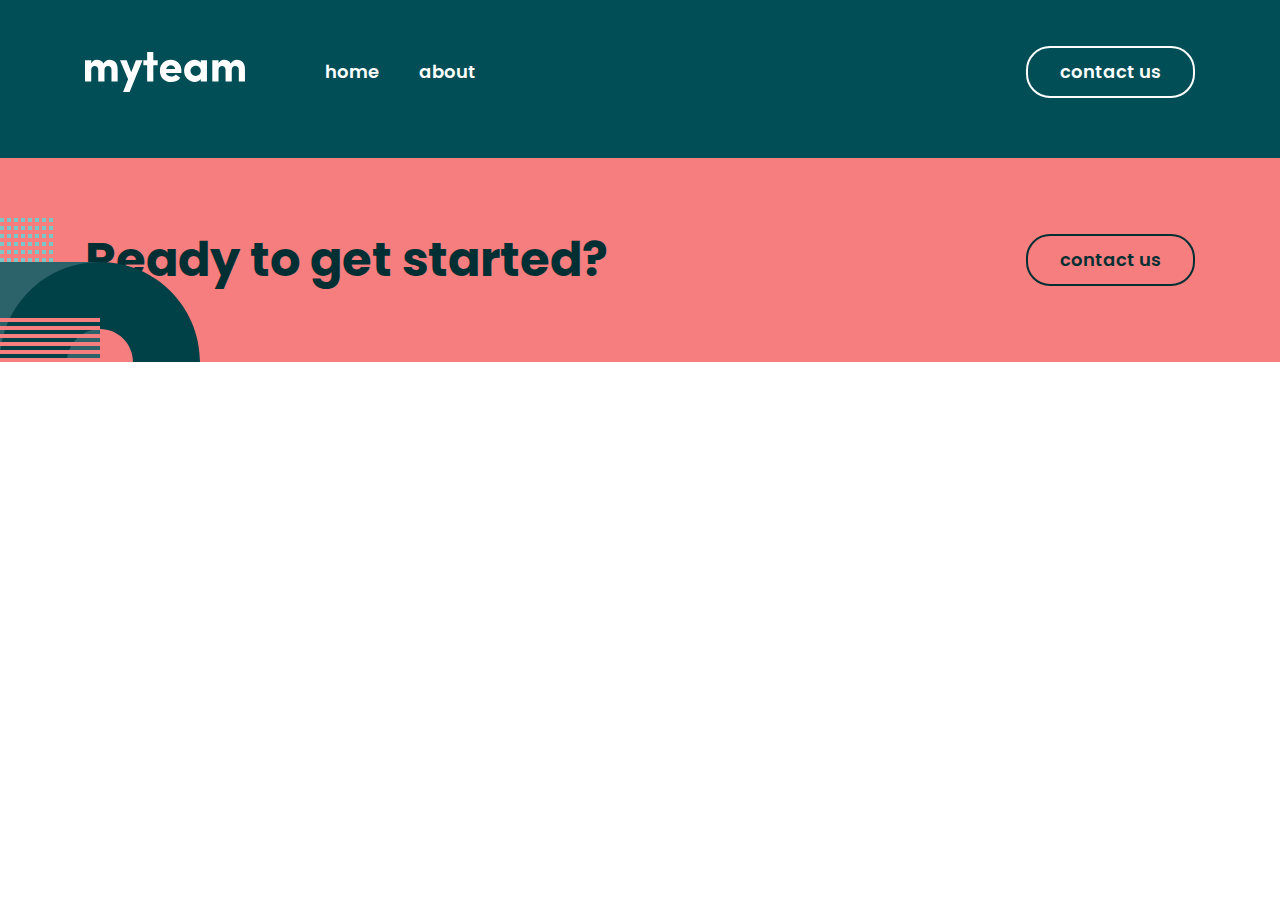
<file: index.html>
<!DOCTYPE html>
<html lang="en">
  <head>
    <meta charset="UTF-8" />
    <meta http-equiv="X-UA-Compatible" content="IE=edge" />
    <meta name="viewport" content="width=device-width, initial-scale=1.0" />
    <title>My Team</title>
    <link rel="stylesheet" href="./css/style.css" />
  </head>
  <body>
    <header class="header_new">
      <div class="container_new header__container_new">
        <a class="logo_new" href="index.html">
          <img class="logo__img_new" src="./images/logo.svg" alt="" />
        </a>
        <nav class="nav_new nav--header_new">
          <ul class="nav__list_new">
            <li class="nav__item_new">
              <a class="nav__item-link_new" href="index.html">home</a>
            </li>
            <li class="nav__item_new">
              <a class="nav__item-link_new" href="./pages/about.html">about</a>
            </li>
          </ul>
        </nav>
        <a href="./pages/contact.html" class="button_new button--white_new"
          >contact us</a
        >
      </div>
    </header>
    
    <main>
      
      <section class="cta_new">
        <div class="container_new cta__container_new">
          <h2 class="cta__title_new">Ready to get started?</h2>
          <a href="./pages/contact.html" class="button_new button--black_new"
            >contact us</a
          >
        </div>
        <img
          class="cta__pattern_new"
          src="./images/bg-pattern-home-6-about-5.svg"
          alt="this position img"
        />
      </section>
    </main>
  </body>
</html>
</file>
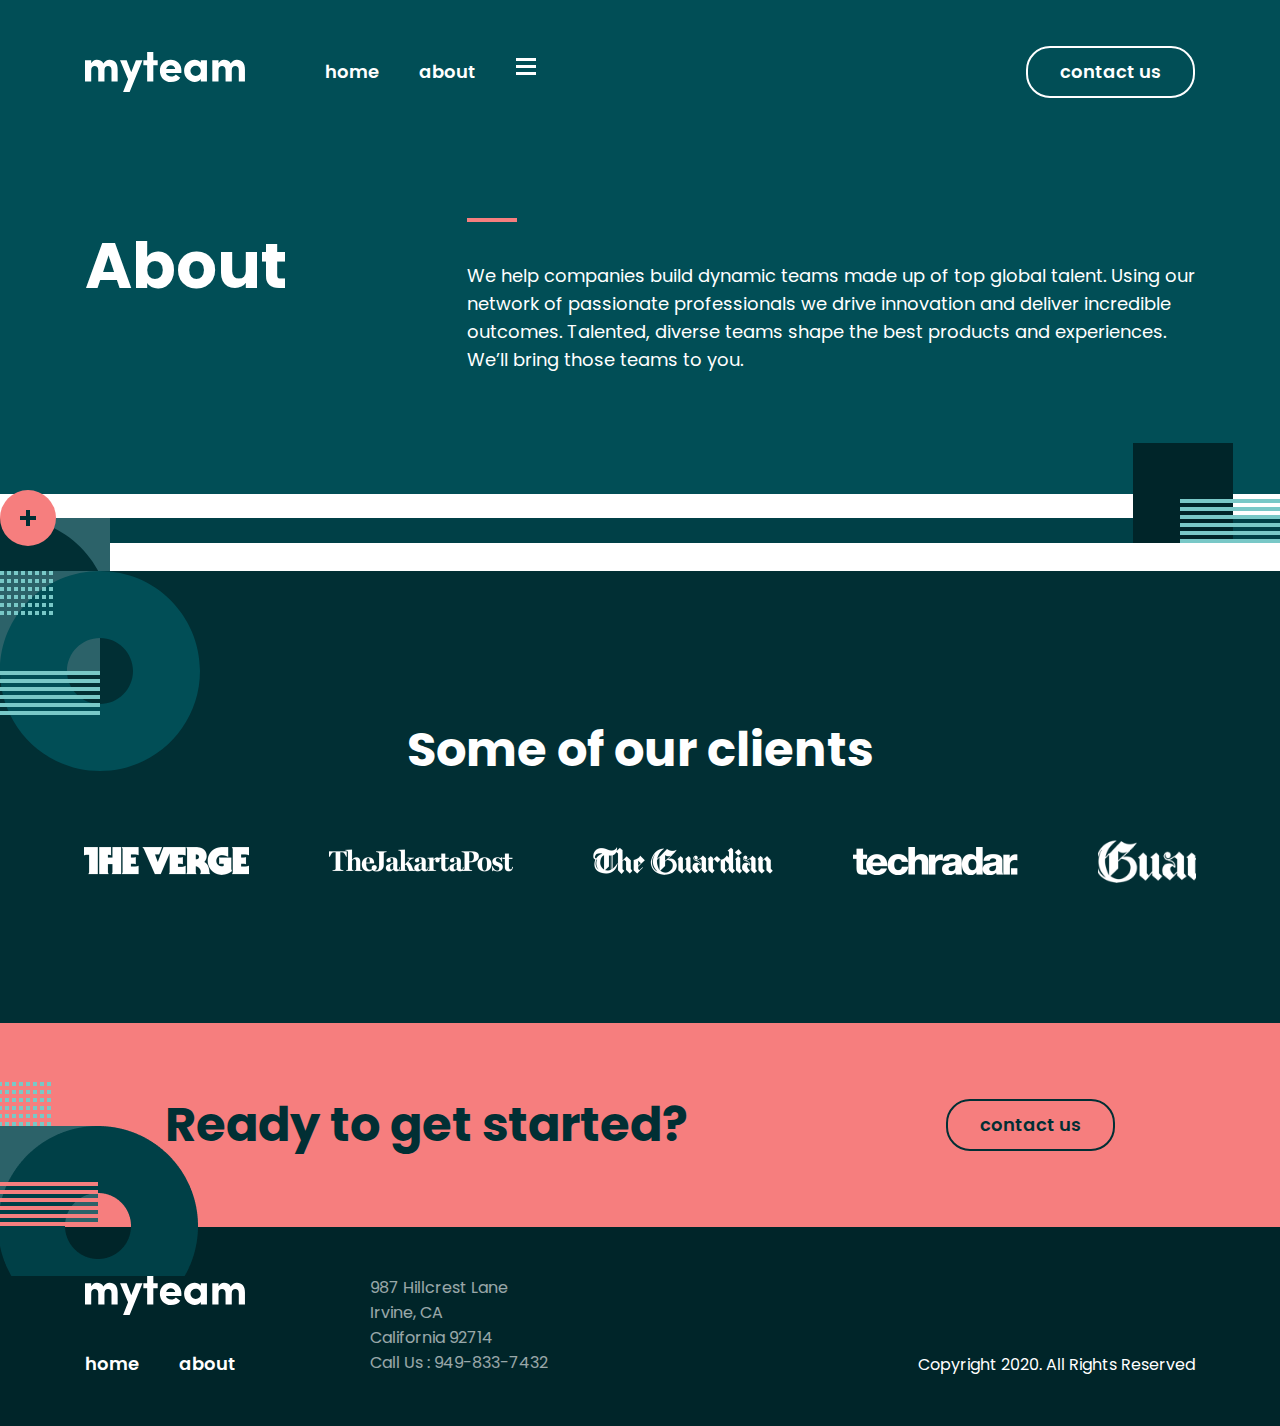
<file: pages/about.html>
<!DOCTYPE html>
<html lang="en">
  <head>
    <meta charset="UTF-8" />
    <meta http-equiv="X-UA-Compatible" content="IE=edge" />
    <meta name="viewport" content="width=device-width, initial-scale=1.0" />
    <title>About</title>
    <link rel="stylesheet" href="../css/about.css" />
  </head>
  <body>
    <div class="header__bg_new">
      <header class="header_new">
        <div class="container_new header__container_new">
          <a class="logo_new" href="../index.html">
            <img class="logo__img_new" src="../images/logo.svg" alt="this logo" />
          </a>
          <nav class="nav_new nav--header_new">
            <ul class="nav__list_new">
              <li class="nav__item_new">
                <a class="nav__item-link_new" href="../index.html">home</a>
              </li>
              <li class="nav__item_new">
                <a class="nav__item-link_new" href="./about.html">about</a>
              </li>
              <label for="open">
                <img
                  class="open__img_new"
                  src="../images/open.png"
                  alt="this open img"
                />
              </label>
              <input class="open__input_new" id="open" type="checkbox" checked />
              <ul class="open__list_new nav--column_new">
                <li class="open__item_new">
                  <a class="open__item-link_new" href="../index.html">home</a>
                </li>
                <li class="open__item_new">
                  <a class="open__item-link_new" href="./about.html">about</a>
                </li>
                <a href="../pages/contact.html" class="button_new button--white_new"
                  >contact us</a
                >
              </ul>
            </ul>
          </nav>
          <a href="../pages/contact.html" class="button_new button--white_new"
            >contact us</a
          >
        </div>
      </header>
      <section class="about_new">
        <div class="container_new about__container_new">
          <h1 class="about__title_new">About</h1>
          <div class="about__texts_new">
            <div class="mark_new"></div>
            <p class="about__description_new">
              We help companies build dynamic teams made up of top global
              talent. Using our network of passionate professionals we drive
              innovation and deliver incredible outcomes. Talented, diverse
              teams shape the best products and experiences. We’ll bring those
              teams to you.
            </p>
          </div>
        </div>
      </section>
    </div>
   
    <main class="main_new">
     
      <section class="induction_new">
        <img
          class="induction__mark1_new"
          src="../images/bg-pattern-about-2-contact-1.svg"
          alt="this img"
        />
        <img
          class="induction__mark2_new"
          src="../images/bg-pattern-home-4-about-3.svg"
          alt="this img"
        />
                <div class="icons_new">
                  <i class="fa-brands fa-twitter icon_new"></i>
                  <i class="fa-brands fa-linkedin icon_new"></i>
                </div>
                <div class="induction__card-choice_new">
                  <img
                    class="induction__card-add_new"
                    width="16"
                    height="16"
                    src="../images/icon-cross.svg"
                  />
                </div>
              </div>
            </div>
          </div>
        </div>
      </section>
      
      <section class="company_new">
        <img
          class="company__mark_new"
          src="../images/bg-pattern-about-4.svg"
          alt="this pattern img"
        />
        <div class="container_new company__container_new">
          <h1 class="company__title_new title">Some of our clients</h1>
          <div class="company__group_new">
            <img
              src="../images/logo-the-verge.png"
              width="165"
              height="28"
              alt="there is a verge logo"
            />
            <img
              src="../images/logo-jakarta-post.png"
              width="184"
              height="23"
              alt="there is a jakarta logo"
            />
            <img
              src="../images/logo-the-guardian.png"
              width="180"
              height="28"
              alt="there is a guardian logo"
            />
            <img
              src="../images/logo-tech-radar.png"
              width="165"
              height="28"
              alt="there is a logo tech radar img"
            />
            <img
              src="../images/logo-the-guardian.png"
              width="98"
              height="45"
              alt="there is a guardian news img"
            />
          </div>
        </div>
      </section>
     
      <section class="cta_new">
        <div class="container_new cta__container_new">
          <h2 class="cta__title_new">Ready to get started?</h2>
          <a href="../pages/contact.html" class="button_new button--black_new"
            >contact us</a
          >
        </div>
        <img
          class="cta__pattern_new"
          src="../images/new positon.png"
          alt="this position img"
        />
      </section>
    </main>
   
    <footer class="footer_new">
      <div class="container_new footer__container_new">
        <nav class="nav_new">
          <a class="logo_new logo--bottom_new" href="../index.html">
            <img class="logo__img_new" src="../images/logo.svg" alt="this logo" />
          </a>
          <ul class="nav__list_new">
            <li class="nav__item_new">
              <a class="nav__item-link_new" href="../index.html">home</a>
            </li>
            <li class="nav__item_new">
              <a class="nav__item-link_new" href="./about.html">about</a>
            </li>
          </ul>
        </nav>
        <p class="footer__description_new">
          987 Hillcrest Lane<br />Irvine, CA<br />California 92714<br />Call Us
          : 949-833-7432
        </p>
        <div class="footer__law_new">
          <div class="icons_new">
            <i class="fa-brands fa-facebook icon_new"></i>
            <i class="fa-brands fa-pinterest icon_new"></i>
            <i class="fa-brands fa-twitter icon_new"></i>
          </div>
          <p class="footer__rights_new">Copyright 2020. All Rights Reserved</p>
        </div>
      </div>
    </footer>
  </body>
</html>
</file>
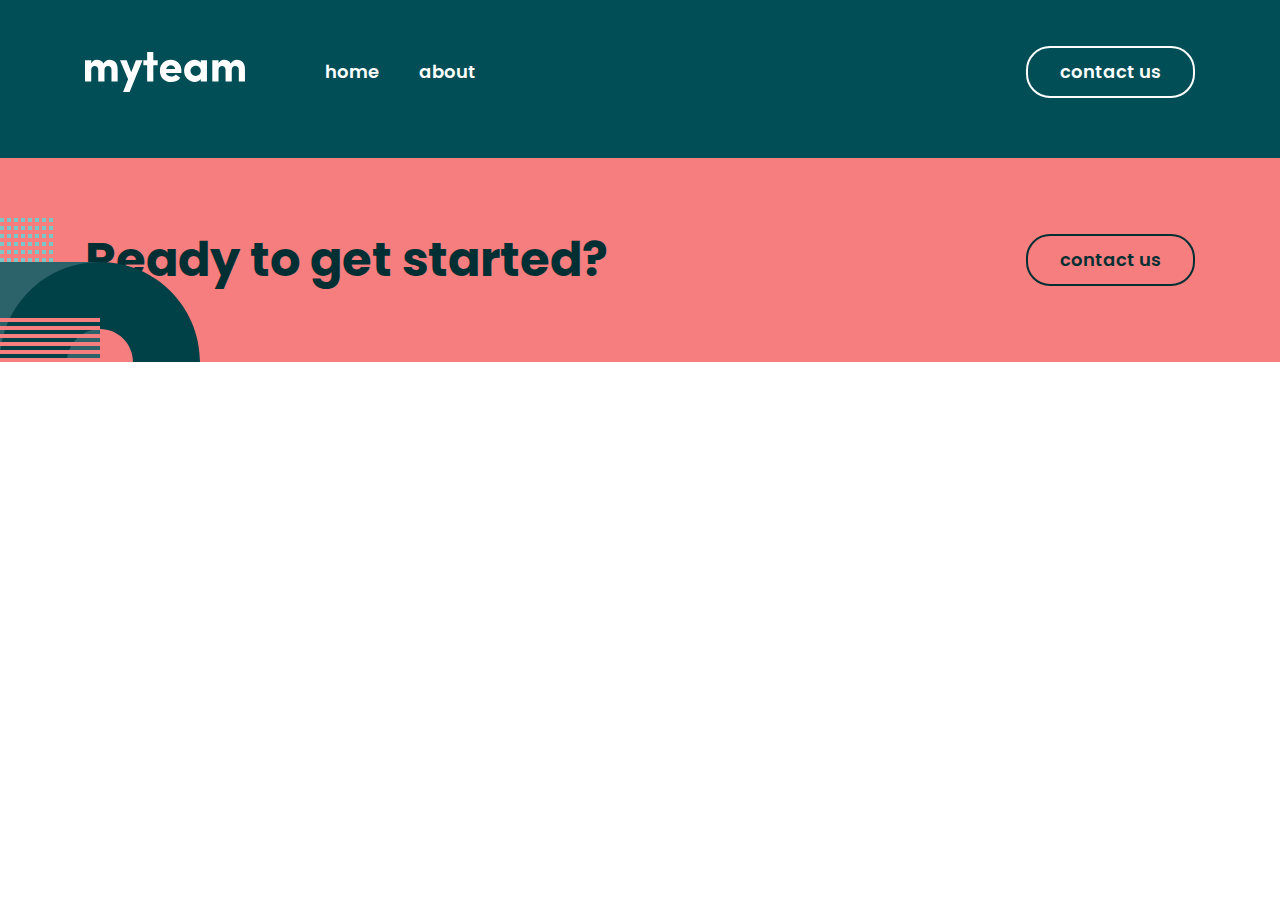
<file: pages/contact.html>
<!DOCTYPE html>
<html lang="en">
  <head>
    <meta charset="UTF-8" />
    <meta http-equiv="X-UA-Compatible" content="IE=edge" />
    <meta name="viewport" content="width=device-width, initial-scale=1.0" />
    <title>Contact</title>
    <link rel="stylesheet" href="../css/contact.css" />
  </head>
  <body>

    <header class="header_new">
      <div class="container_new header__container_new">
        <a class="logo_new" href="../index.html">
          <img class="logo__img_new" src="../images/logo.svg" alt="this logo" />
        </a>
        <nav class="nav_new nav--header_new">
          <ul class="nav__list_new">
            <li class="nav__item_new">
              <a class="nav__item-link_new" href="../index.html">home</a>
            </li>
            <li class="nav__item_new">
              <a class="nav__item-link_new" href="./about.html">about</a>
            </li>
          </ul>
        </nav>
        <a href="./contact.html" class="button_new button--white_new">contact us</a>
      </div>
    </header>

    <main>
    
      <section class="cta_new">
        <div class="container_new cta__container_new">
          <h2 class="cta__title_new">Ready to get started?</h2>
          <a href="./contact.html" class="button_new button--black_new">contact us</a>
        </div>
        <img
          class="cta__pattern_new"
          src="../images/bg-pattern-home-6-about-5.svg"
          alt="this position img"
        />
      </section>
    </main>
  </body>
</html>
</file>
<file: css/style.css>
@import url("./fonts.css");
@import url("./navbar.css");
@import url("./buttons.css");

:root {
  --midnight-green: #014e56;
  --light-coral: #f67e7e;
  --white: #ffffff;
  --rapture-blue: #79c8c7;
  --police-blue: #2c6269;
  --deep-jungle-green: #004047;
  --sacramento-state-green: #012f34;
  --dark-green: #002529;
}
*,
*::after,
*::before {
  padding: 0;
  margin: 0;
  box-sizing: border-box;
}
html {
  width: 100%;
}
a {
  display: inline-block;
  text-decoration: none;
}
ol,
ul {
  list-style: none;
}
img {
  display: flex;
  object-fit: cover;
}
main {
  flex-grow: 1;
}

.nav--header_new {
  margin-left: 80px;
  margin-right: auto;
}

.container_new {
  width: 100%;
  max-width: 1150px;
  margin-inline: auto;
  padding-left: 20px;
  padding-right: 20px;
}

.logo_new:hover {
  opacity: 0.6;
}
.logo__img_new {
  width: 160px;
  height: 40px;
}

.header_new {
  padding-top: 46px;
  padding-bottom: 60px;
  background-color: #014e56;
}
.header__container_new {
  display: flex;
  align-items: center;
}

.cta_new {
  padding-top: 76px;
  padding-bottom: 76px;
  background-color: var(--light-coral);
  position: relative;
}
.cta__container_new {
  display: flex;
  align-items: center;
  justify-content: space-between;
}
.cta__title_new {
  color: var(--sacramento-state-green);
  font-size: 48px;
  line-height: 48px;
}
.cta__pattern_new {
  position: absolute;
  bottom: 0;
}
</file>
<file: css/about.css>
@import url("./fonts.css");
@import url("./components/navbar.css");
@import url("./components/buttons.css");
/* root */
:root {
  --midnight-green: #014e56;
  --light-coral: #f67e7e;
  --white: #ffffff;
  --rapture-blue: #79c8c7;
  --police-blue: #2c6269;
  --deep-jungle-green: #004047;
  --sacramento-state-green: #012f34;
  --dark-green: #002529;
}
*,
*::after,
*::before {
  padding: 0;
  margin: 0;
  box-sizing: border-box;
}
html {
  width: 100%;
}
a {
  display: inline-block;
  text-decoration: none;
}
ol,
ul {
  list-style: none;
}
img {
  display: flex;
  object-fit: cover;
}
main {
  flex-grow: 1;
}
/* Modifier */
.nav--header_new {
  margin-left: 80px;
  margin-right: auto;
}
.induction__flex--bottom_new {
  margin-bottom: 76px;
}
.logo--bottom_new {
  margin-bottom: 28px;
}
.nav--column_new {
  flex-direction: column;
}
/* Container */
.container_new {
  width: 100%;
  max-width: 1150px;
  margin-inline: auto;
  padding-left: 20px;
  padding-right: 20px;
}
/* Logo */
.logo_new:hover {
  opacity: 0.6;
}
.logo__img_new {
  width: 160px;
  height: 40px;
}
/* Header */
.header__bg_new {
  background-color: var(--midnight-green);
}
.header_new {
  padding-top: 46px;
  padding-bottom: 60px;
}
.header__container_new {
  display: flex;
  align-items: center;
}
/* About */
.about_new {
  padding-top: 60px;
  padding-bottom: 120px;
}
.about__container_new {
  display: flex;
  justify-content: space-between;
  gap: 180px;
}
.about__title_new {
  font-size: 64px;
  color: var(--white);
}
.mark_new {
  width: 50px;
  height: 4px;
  background-color: var(--light-coral);
  margin-bottom: 40px;
}
.about__description_new {
  font-size: 18px;
  color: var(--white);
  line-height: 28px;
}
/* Induction */
.induction_new {
  background-color: var(--deep-jungle-green);
  color: var(--white);
  position: relative;
}
.induction__mark1_new {
  position: absolute;
  top: 0;
  left: -7%;
}
.induction__mark2_new {
  position: absolute;
  bottom: 0;
  right: 0;
}
.induction__container_new {
  padding-top: 140px;
  padding-bottom: 140px;
}
.induction__title_new {
  font-size: 48px;
  text-align: center;
  margin-bottom: 64px;
  line-height: 48px;
}
.induction__cards_new {
  display: flex;
  align-items: center;
  justify-content: center;
  flex-wrap: wrap;
}
.induction__flex_new {
  display: flex;
  align-items: center;
  gap: 30px;
}
.induction__card_new {
  background-color: var(--sacramento-state-green);
  width: 350px;
  height: 251px;
  display: flex;
  align-items: center;
  justify-content: center;
  flex-direction: column;
  padding-top: 32px;
  position: relative;
  padding-bottom: 54px;
}
.induction__card-image_new {
  overflow: hidden;
  width: 96px;
  height: 96px;
  border-radius: 50%;
  margin-bottom: 16px;
  cursor: pointer;
  border: 2px solid var(--white);
}
.induction__card-img_new {
  transition: 0.4s;
}
.induction__card-img_new:hover {
  transform: scale(1.2);
}
.induction__card-title_new {
  font-size: 18px;
  line-height: 28px;
  font-weight: bold;
  color: var(--rapture-blue);
}
.induction__card-specialist_new {
  font-size: 15px;
  line-height: 25px;
}
.induction__card-choice_new {
  width: 56px;
  height: 56px;
  background-color: var(--light-coral);
  border-radius: 50%;
  display: flex;
  align-items: center;
  justify-content: center;
  position: absolute;
  bottom: -10%;
  cursor: pointer;
}
.induction__card-choice_new:hover {
  opacity: 0.8;
}
.icons_new {
  display: flex;
  gap: 16px;
  margin-top: 24px;
}
.icon_new {
  font-size: 20px;
  cursor: pointer;
  transition: 0.2s;
  width: 25px;
  height: 25px;
}
.icon_new:hover {
  font-size: 25px;
}
/* Company */
.company_new {
  background-color: var(--sacramento-state-green);
  position: relative;
}
.company__mark_new {
  position: absolute;
}
.company__container_new {
  color: var(--white);
  display: flex;
  align-items: center;
  justify-content: center;
  flex-direction: column;
}
.company__title_new {
  padding-top: 155px;
  font-size: 48px;
  line-height: 48px;
  margin-bottom: 64px;
}
.company__group_new {
  display: flex;
  align-items: center;
  gap: 80px;
  padding-bottom: 140px;
}
/* CTA */
.cta_new {
  padding-top: 76px;
  padding-bottom: 76px;
  background-color: var(--light-coral);
  position: relative;
}
.cta__container_new {
  display: flex;
  align-items: center;
  justify-content: space-between;
  padding-left: 100px;
  padding-right: 100px;
}
.cta__title_new {
  color: var(--sacramento-state-green);
  font-size: 48px;
  line-height: 48px;
}
.cta__pattern_new {
  position: absolute;
  bottom: -24%;
  z-index: 1;
}
/* Footer */
.footer_new {
  background-color: var(--dark-green);
  color: var(--white);
}
.footer__container_new {
  display: flex;
  align-items: flex-start;
  padding-top: 48px;
  padding-bottom: 48px;
}
.footer__description_new {
  margin-left: 125px;
  line-height: 25px;
  opacity: 0.6;
}
.footer__law_new {
  margin-left: auto;
  display: flex;
  flex-direction: column;
}
.icons_new {
  margin-bottom: 28px;
}
/* open*/
.open__img_new {
  cursor: pointer;
}
.open__input_new {
  appearance: none;
}
.open__input_new:checked + .open__list_new,
.open__input_new:checked .open__img_new {
  opacity: 0;
}
.open__list_new {
  display: flex;
  align-items: center;
  position: absolute;
  top: 0;
  right: 0;
  background-color: var(--rapture-blue);
  height: 100vh;
  width: 45vh;
  z-index: 1;
  padding-top: 5rem;
  transition: 0.5s;
}
.nav--column_new {
}
.open__item_new {
}
.open__item-link_new {
  color: var(--white);
  margin-bottom: 2rem;
}
.button_new {
}
.button--white_new {
}
</file>
<file: css/contact.css>
@import url("./fonts.css");
@import url("./components/navbar.css");
@import url("./components/buttons.css");
/* root */
:root {
  --midnight-green: #014e56;
  --light-coral: #f67e7e;
  --white: #ffffff;
  --rapture-blue: #79c8c7;
  --police-blue: #2c6269;
  --deep-jungle-green: #004047;
  --sacramento-state-green: #012f34;
  --dark-green: #002529;
}
*,
*::after,
*::before {
  padding: 0;
  margin: 0;
  box-sizing: border-box;
}
html {
  width: 100%;
}
a {
  display: inline-block;
  text-decoration: none;
}
ol,
ul {
  list-style: none;
}
img {
  display: flex;
  object-fit: cover;
}
main {
  flex-grow: 1;
}
/* Modifier */
.nav--header_new {
  margin-left: 80px;
  margin-right: auto;
}
/* Container */
.container_new {
  width: 100%;
  max-width: 1150px;
  margin-inline: auto;
  padding-left: 20px;
  padding-right: 20px;
}
/* Logo */
.logo_new:hover {
  opacity: 0.6;
}
.logo__img_new {
  width: 160px;
  height: 40px;
}
/* Header */
.header_new {
  padding-top: 46px;
  padding-bottom: 60px;
  background-color: #014e56;
}
.header__container_new {
  display: flex;
  align-items: center;
}
/* CTA */
.cta_new {
  padding-top: 76px;
  padding-bottom: 76px;
  background-color: var(--light-coral);
  position: relative;
}
.cta__container_new {
  display: flex;
  align-items: center;
  justify-content: space-between;
}
.cta__title_new {
  color: var(--sacramento-state-green);
  font-size: 48px;
  line-height: 48px;
}
.cta__pattern_new {
  position: absolute;
  bottom: 0;
}
</file>
